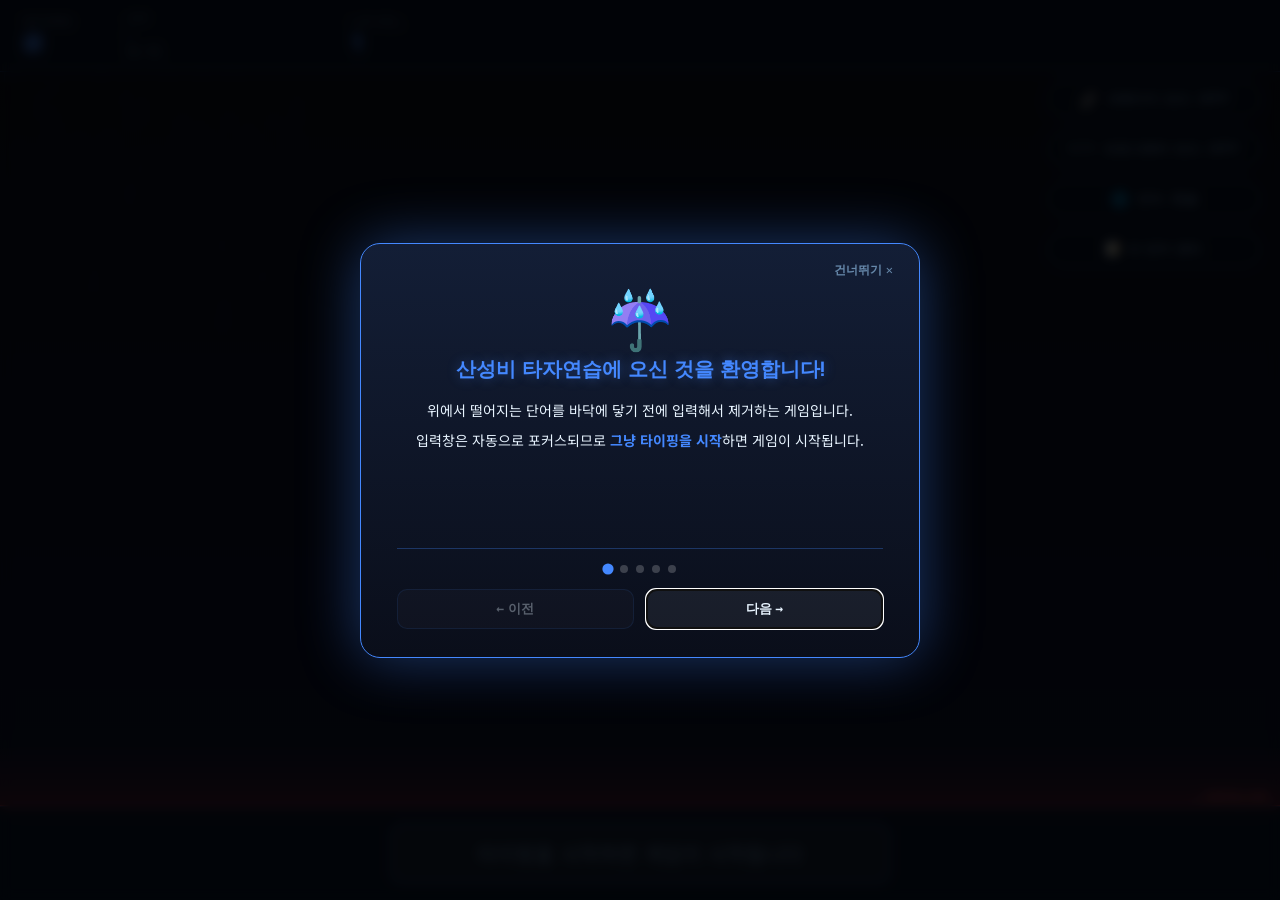
<file: acidrain/index.html>
<!DOCTYPE html>
<html lang="ko">
<head>
  <meta charset="UTF-8" />
  <meta name="viewport" content="width=device-width, initial-scale=1.0" />
  <title>☔ 산성비 타자연습</title>
  <link rel="stylesheet" href="style.css" />
</head>
<body>

  <!-- 게임 캔버스 -->
  <canvas id="game-canvas"></canvas>

  <!-- HUD: 점수 / HP / 레벨 -->
  <div id="hud">
    <div class="hud-item">
      <span class="hud-label">Score</span>
      <span class="hud-value" id="score-value">0</span>
    </div>

    <div class="hud-item hp-bar-container">
      <span class="hud-label">HP</span>
      <div id="hp-bar-wrap">
        <div id="hp-bar-inner"></div>
      </div>
      <span id="hp-text">5 / 5</span>
    </div>

    <div class="hud-item">
      <span class="hud-label">Level</span>
      <span class="hud-value" id="level-value">1</span>
    </div>
  </div>

  <!-- 크레이지 모드 토글 (우측 상단 고정) -->
  <button id="crazy-toggle" type="button" aria-pressed="false">
    <span class="crazy-icon">🌈</span>
    <span class="crazy-label">크레이지 모드: OFF</span>
  </button>

  <!-- 프로그래머 모드 토글 -->
  <button id="programmer-toggle" type="button" aria-pressed="false">
    <span class="programmer-icon">&lt;/&gt;</span>
    <span class="programmer-label">프로그래머 모드: OFF</span>
  </button>

  <!-- 언어 토글 (한글 ↔ 영문) -->
  <button id="language-toggle" type="button" aria-pressed="false">
    <span class="language-icon">🌐</span>
    <span class="language-label">언어: 한글</span>
  </button>

  <!-- 콤보 & 메시지 표시 (캔버스 위 DOM) -->
  <div id="combo-display"></div>
  <div id="message-display"></div>

  <!-- 하단 입력창 -->
  <div id="input-area">
    <input
      id="word-input"
      type="text"
      autocomplete="off"
      autocorrect="off"
      autocapitalize="off"
      spellcheck="false"
      placeholder="타이핑을 시작하면 게임이 시작됩니다"
    />
  </div>

  <!-- 게임오버 재시작 버튼 -->
  <button id="restart-btn">▶ 다시 시작</button>

  <!-- 단어 관리 열기 버튼 (시작 화면에서만 노출) -->
  <button id="open-word-editor" type="button">📝 내 단어 관리</button>

  <!-- 단어 관리 모달 -->
  <div id="word-editor-modal" class="hidden" role="dialog" aria-modal="true">
    <div class="modal-backdrop"></div>
    <div class="modal-panel">
      <div class="modal-header">
        <h2>📝 내 단어 관리</h2>
        <button id="close-word-editor" type="button" aria-label="닫기">✕</button>
      </div>

      <div class="modal-add-form">
        <input id="new-word-input" type="text" placeholder="추가할 단어 (공백 없이)" maxlength="20" />
        <select id="new-word-difficulty">
          <option value="easy">쉬움</option>
          <option value="medium" selected>보통</option>
          <option value="hard">어려움</option>
        </select>
        <button id="add-word-btn" type="button">+ 추가</button>
      </div>
      <div id="word-editor-feedback" class="modal-feedback"></div>

      <div class="modal-lists">
        <section class="word-section" data-diff="easy">
          <h3>🟢 쉬움 <span class="count">0</span></h3>
          <ul class="word-list" data-diff="easy"></ul>
        </section>
        <section class="word-section" data-diff="medium">
          <h3>🟡 보통 <span class="count">0</span></h3>
          <ul class="word-list" data-diff="medium"></ul>
        </section>
        <section class="word-section" data-diff="hard">
          <h3>🔴 어려움 <span class="count">0</span></h3>
          <ul class="word-list" data-diff="hard"></ul>
        </section>
      </div>

      <div class="modal-footer">
        <small>여기서 추가한 단어는 기본 단어와 함께 게임에 나옵니다.</small>
      </div>
    </div>
  </div>

  <!-- 첫 방문 튜토리얼 모달 (한 번만 표시) -->
  <div id="tutorial-modal" class="hidden" role="dialog" aria-modal="true">
    <div class="tutorial-backdrop"></div>
    <div class="tutorial-panel">
      <button id="tutorial-skip" type="button" aria-label="건너뛰기">건너뛰기 ✕</button>

      <div class="tutorial-slides">
        <!-- 1. 환영 -->
        <div class="tutorial-slide" data-step="1">
          <div class="tutorial-icon">☔</div>
          <h2>산성비 타자연습에 오신 것을 환영합니다!</h2>
          <p>위에서 떨어지는 단어를 바닥에 닿기 전에 입력해서 제거하는 게임입니다.</p>
          <p>입력창은 자동으로 포커스되므로 <strong>그냥 타이핑을 시작</strong>하면 게임이 시작됩니다.</p>
        </div>

        <!-- 2. 점수/콤보/HP -->
        <div class="tutorial-slide" data-step="2" hidden>
          <div class="tutorial-icon">💯</div>
          <h2>점수 · 콤보 · 체력</h2>
          <ul>
            <li><strong>점수</strong>: 글자 수 × 콤보 배수 × 10</li>
            <li><strong>콤보</strong>: 연속 정답 시 <strong>최대 5배</strong>까지 보너스</li>
            <li><strong>HP</strong>: 단어를 놓치면 -1, 0이 되면 게임오버 (최대 5)</li>
            <li>800점마다 레벨 업 → 난이도 상승</li>
          </ul>
        </div>

        <!-- 3. 크레이지 모드 -->
        <div class="tutorial-slide" data-step="3" hidden>
          <div class="tutorial-icon">🌈</div>
          <h2>크레이지 모드</h2>
          <ul>
            <li>우측 상단 버튼으로 ON/OFF</li>
            <li>4글자 이상 단어만 등장, 속도가 <strong>수시로 변동</strong></li>
            <li>게임 중 끄려 하면 <strong>속도 패널티</strong>가 누적됩니다 ⚡</li>
            <li>일반/크레이지 랭킹은 분리 저장됩니다</li>
          </ul>
        </div>

        <!-- 4. 파워업 단어 -->
        <div class="tutorial-slide" data-step="4" hidden>
          <div class="tutorial-icon">💎</div>
          <h2>파워업 단어 (5% 확률)</h2>
          <p>가끔 특수 효과를 가진 빛나는 단어가 등장합니다:</p>
          <ul>
            <li><strong>❄ 시간정지</strong> — 3초간 모든 단어가 멈춤</li>
            <li><strong>💣 폭탄제거</strong> — 화면의 모든 단어 제거 + 보너스</li>
            <li><strong>💖 체력회복</strong> — HP +1 (만땅이면 +200 점수)</li>
          </ul>
        </div>

        <!-- 5. 단어 관리 -->
        <div class="tutorial-slide" data-step="5" hidden>
          <div class="tutorial-icon">📝</div>
          <h2>내 단어 추가하기</h2>
          <p>우측 상단 <strong>📝 내 단어 관리</strong> 버튼으로 본인이 원하는 단어를 난이도별로 자유롭게 추가/삭제할 수 있습니다.</p>
          <p>친구 이름, 좋아하는 코딩 용어 등 무엇이든 OK! 추가한 단어는 기본 단어 풀에 즉시 합쳐져서 게임에 등장합니다.</p>
        </div>
      </div>

      <div class="tutorial-footer">
        <div class="tutorial-dots">
          <span class="dot active" data-step="1"></span>
          <span class="dot" data-step="2"></span>
          <span class="dot" data-step="3"></span>
          <span class="dot" data-step="4"></span>
          <span class="dot" data-step="5"></span>
        </div>
        <div class="tutorial-nav">
          <button id="tutorial-prev" type="button" disabled>← 이전</button>
          <button id="tutorial-next" type="button">다음 →</button>
          <button id="tutorial-start" type="button" hidden>🎮 시작하기!</button>
        </div>
      </div>
    </div>
  </div>

  <!-- ES 모듈로 main.js 로드 -->
  <script type="module" src="js/main.js"></script>

</body>
</html>
</file>
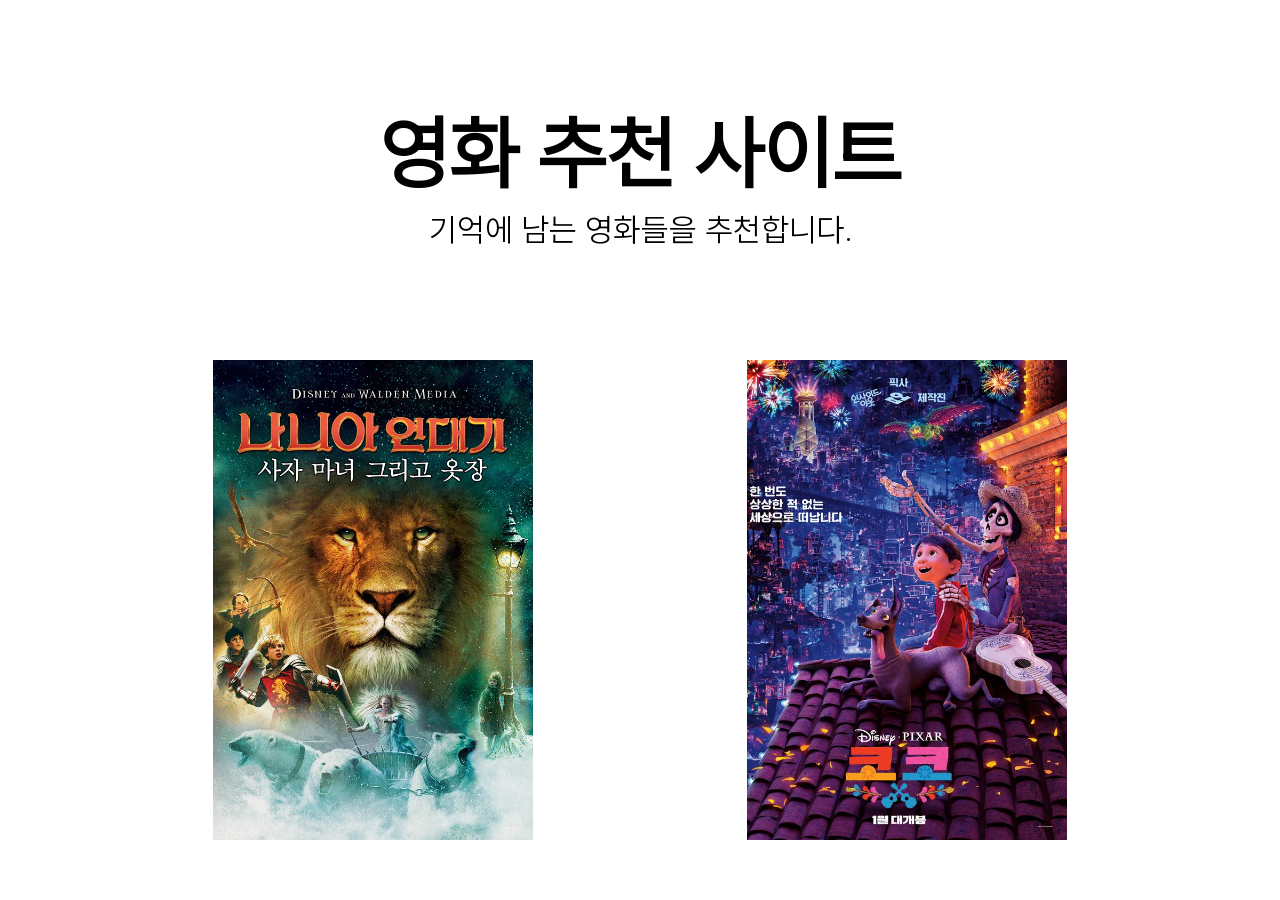
<file: movie-site/index.html>
<!DOCTYPE html>
<html lang="ko">
<head>
    <meta charset="UTF-8">
    <meta name="viewport" content="width=device-width, initial-scale=1.0">
    <link rel="stylesheet" href="./style/reset.css">
    <link rel="stylesheet" href="./style/main.css">
    <title>영화 추천 사이트 - 기억에 남는 영화들을 추천합니다.</title>
</head>
<body>
    <main>
        <section id="topSection">
            <h1>영화 추천 사이트</h1>
            <h2>기억에 남는 영화들을 추천합니다.</h2>
        </section>
        <section id="bottomSection">
            <a href="./movie/movie1.html">
                <div class="item item1">
                    <h3 class="movieTit">나니아 연대기 : 사자, 마녀 그리고 옷장</h3>
                    <p class="openDate">2005/12/29 개봉</p>
                </div>
            </a>

            <a href="./movie/movie2.html">
                <div class="item item2">
                    <h3 class="movieTit">코코</h3>
                    <p class="openDate">2018/01/11 개봉</p>
                </div>
            </a>
        </section>
    </main>

</body>
</html>
</file>
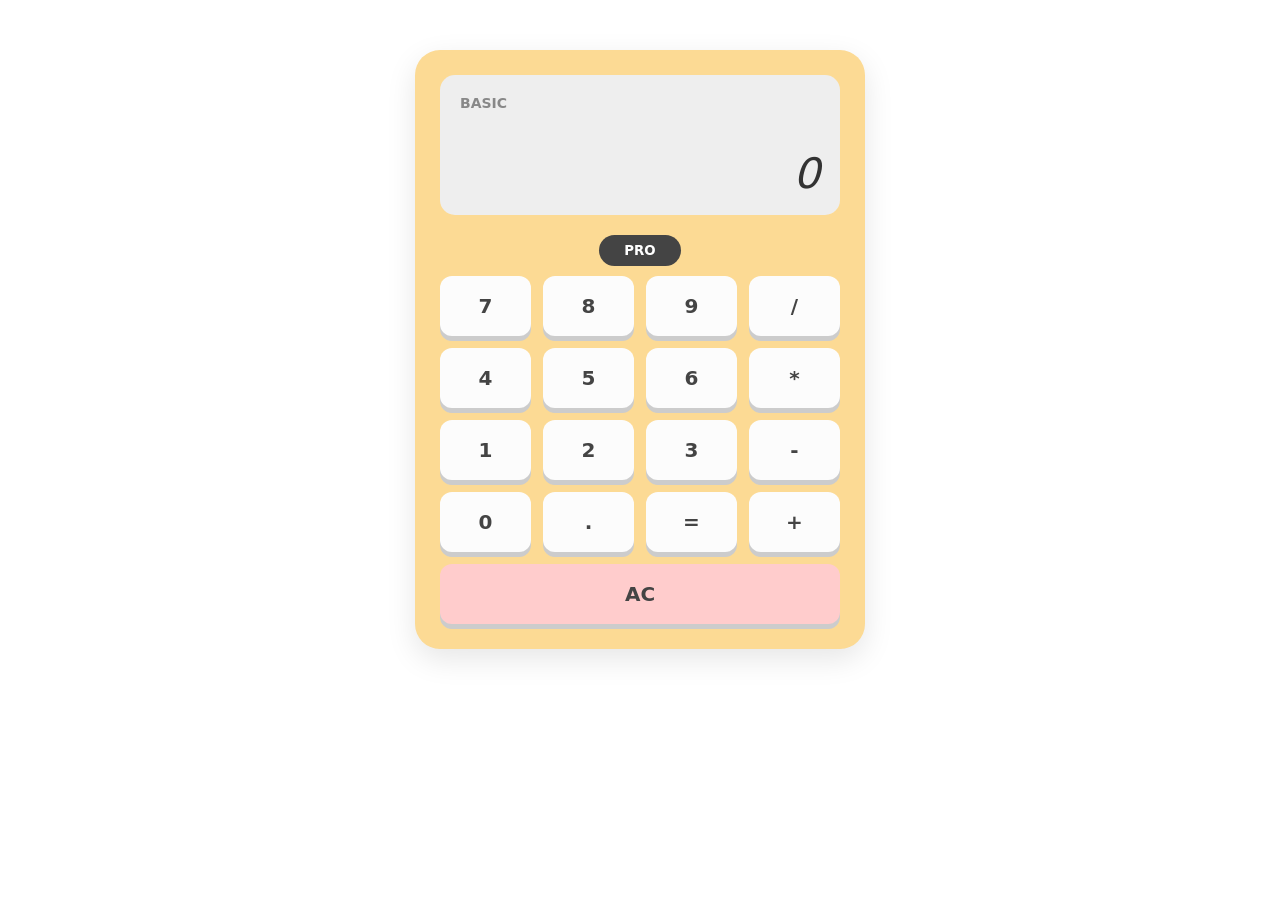
<file: calculator/cal.html>
<!DOCTYPE html>
<html lang="ko">
<head>
    <meta charset="UTF-8">
    <meta name="viewport" content="width=device-width, initial-scale=1.0">
    <link rel="stylesheet" href="./style/main.css">
    <script src="./script/main.js" defer></script>
    <title>🌈개쩌는계산기🌈</title>
</head>
<body>
    <div class="calcBody">
        <section class="displaySection">
            <div id="mode-status">BASIC</div>
            <p id="display">0</p>
        </section>

        <div class="mode-control" style="text-align: center; margin: 10px 0;">
            <button class="pro-btn">PRO</button>
        </div>

        <section class="prog-buttons" style="display: none;">
            <p class="buttons prog-opt">BIN</p>
            <p class="buttons prog-opt">OCT</p>
            <p class="buttons prog-opt">HEX</p>
        </section>

        <section class="buttonSection">
            <p class="buttons">7</p>
            <p class="buttons">8</p>
            <p class="buttons">9</p>
            <p class="buttons">/</p>

            <p class="buttons">4</p>
            <p class="buttons">5</p>
            <p class="buttons">6</p>
            <p class="buttons">*</p>

            <p class="buttons">1</p>
            <p class="buttons">2</p>
            <p class="buttons">3</p>
            <p class="buttons">-</p>

            <p class="buttons">0</p>
            <p class="buttons">.</p>
            <p class="buttons">=</p> 
            <p class="buttons">+</p>
            
            <p class="buttons" style="grid-column: span 4; background-color: #ffcccc;">AC</p>
        </section>
    </div>
</body>
</html>
</file>
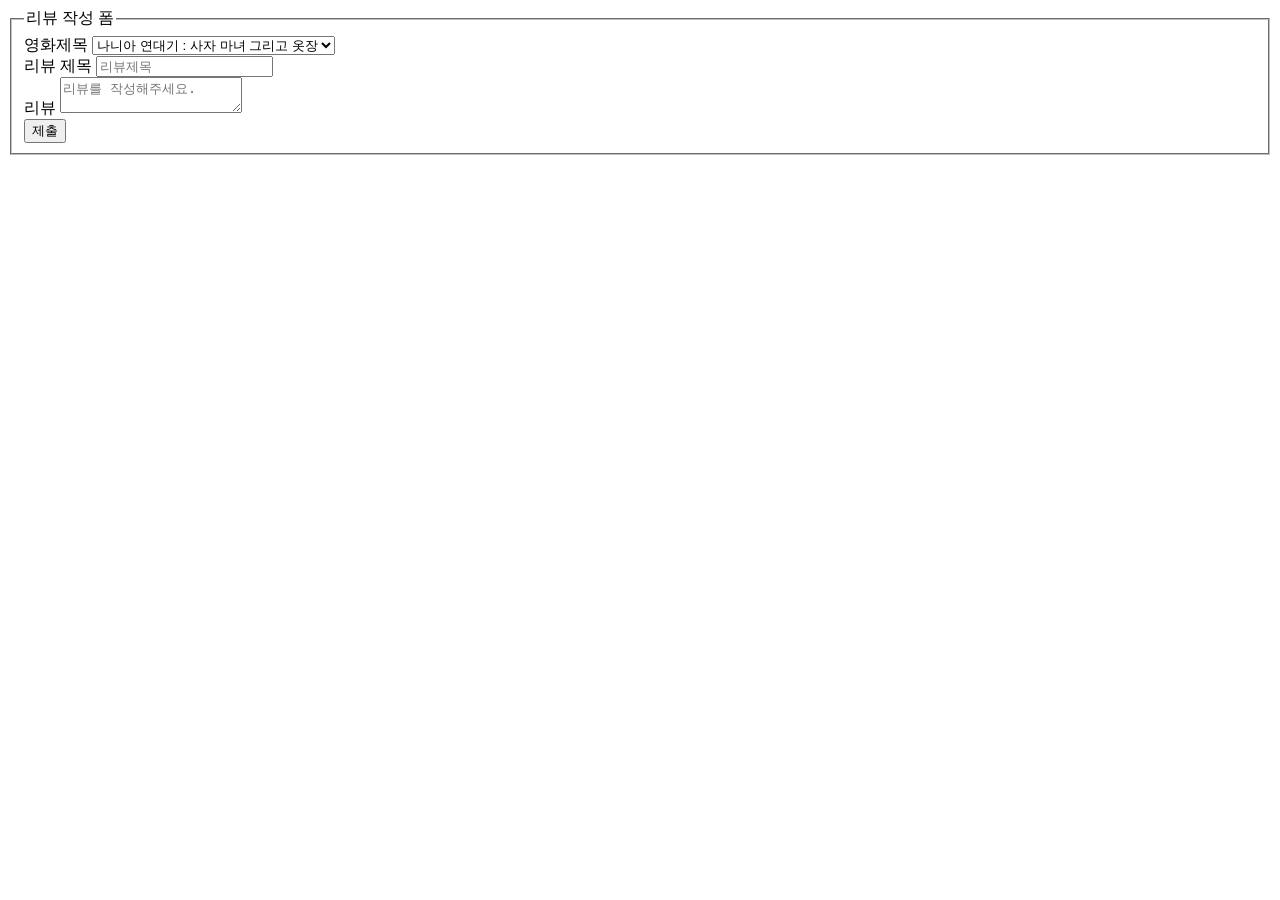
<file: movie-site/movie/form.html>
<!DOCTYPE html>
<html lang="ko">
<head>
    <meta charset="UTF-8">
    <meta name="viewport" content="width=device-width, initial-scale=1.0">
    <title>리뷰작성</title>
</head>
<body>
    <main>
        <form action="">
            <fieldset>
                <legend>리뷰 작성 폼</legend>
                <div>
                    <label for="movieName">영화제목</label>
                    <select name="movieName">
                        <option value="1">나니아 연대기 : 사자 마녀 그리고 옷장</option>
                        <option value="2">코코</option>
                    </select>
                </div>
                <div>
                    <label for="reviewName">리뷰 제목</label>
                    <input type="text" name="reviewName" placeholder="리뷰제목">
                </div>
                <div>
                    <label for="movieName">리뷰</label>
                    <textarea type="textarea" name="movieName" placeholder="리뷰를 작성해주세요."></textarea>
                </div>
                <button>제출</button>
            </fieldset>            
        </form>
    </main>
</body>
</html>
</file>
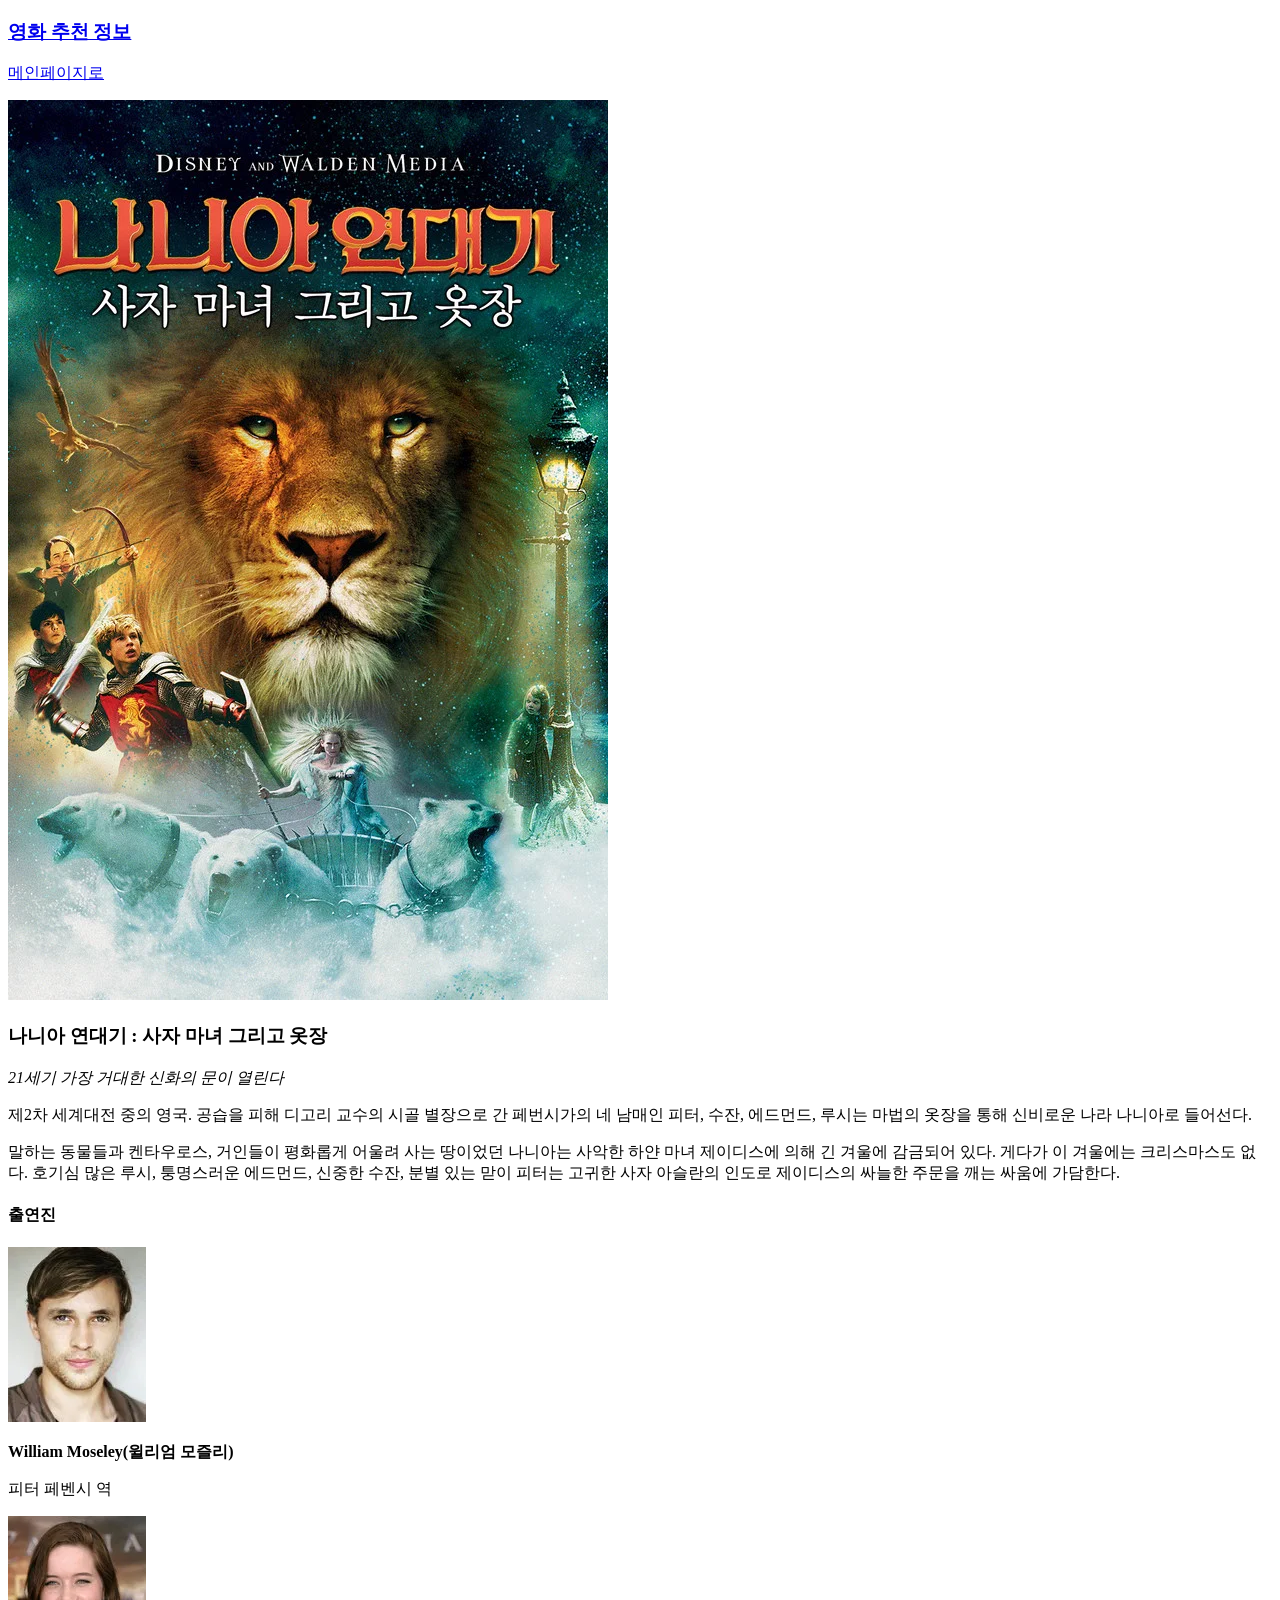
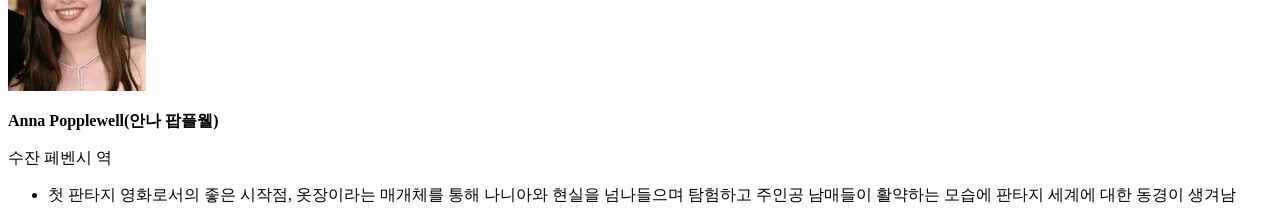
<file: movie-site/movie/movie1.html>
<!DOCTYPE html>
<html lang="ko">
<head>
    <meta charset="UTF-8">
    <meta name="viewport" content="width=device-width, initial-scale=1.0">
    <title>나니아 연대기 : 사자, 마녀 그리고 옷장....</title>
    <!-- <link rel="stylesheet" href="../style/reset.css"> -->
</head>
<body>
    <header>
        <nav>
            <h3><a href="../index.html">영화 추천 정보</a></h3>
        </nav>
    </header>
    <main>
        <a href="../index.html" class="mainTogo">메인페이지로</a>
        <section class="item poster">
            <p>
                <a href="https://youtu.be/usEkWtuNn-w?si=vBc_djPjP-_1sqWY">
                    <img src="../images/poster1.webp" alt="나니아연대기:사자,마녀 그리고 옷장">
                </a>
            </p>
        </section>
        <section class="item caption">
            <h3 class="moiveTit">나니아 연대기 : 사자 마녀 그리고 옷장</h3>
            <em class="catch">21세기 가장 거대한 신화의 문이 열린다</em>
            <p calss="movieCaption">
                제2차 세계대전 중의 영국. 공습을 피해 디고리 교수의 시골 별장으로 간 페번시가의 네 남매인 피터, 수잔, 에드먼드, 루시는 마법의 옷장을 통해 신비로운 나라 나니아로 들어선다. 
            </p>
            <p calss="movieCaption">
                말하는 동물들과 켄타우로스, 거인들이 평화롭게 어울려 사는 땅이었던 나니아는 사악한 하얀 마녀 제이디스에 의해 긴 겨울에 감금되어 있다. 게다가 이 겨울에는 크리스마스도 없다. 호기심 많은 루시, 퉁명스러운 에드먼드, 신중한 수잔, 분별 있는 맏이 피터는 고귀한 사자 아슬란의 인도로 제이디스의 싸늘한 주문을 깨는 싸움에 가담한다.
            </p>
            <div class="actor">
                <h4>출연진</h4>
                <div class="actor1">
                    <img src="../images/actor1-1.webp" alt="actor:William Moseley">
                    <p class="actorName"><strong>William Moseley(윌리엄 모즐리)</strong></p>
                    <p class="casting">피터 페벤시 역</p>
                </div>
                <div class="actor2">
                    <img src="../images/actor1-2.webp" alt="actor:Anna Popplewell">
                    <p class="actorName"><strong>Anna Popplewell(안나 팝플웰)</strong></p>
                    <p class="casting">수잔 페벤시 역</p>
                </div>
            </div>
            <div class="whyRecommand">
                <ul>
                    <li>첫 판타지 영화로서의 좋은 시작점, 옷장이라는 매개체를 통해 나니아와 현실을 넘나들으며 탐험하고 주인공 남매들이 활약하는 모습에 판타지 세계에 대한 동경이 생겨남</li>
                </ul>
            </div>
        </section>

    </main>
</body>
</html>
</file>
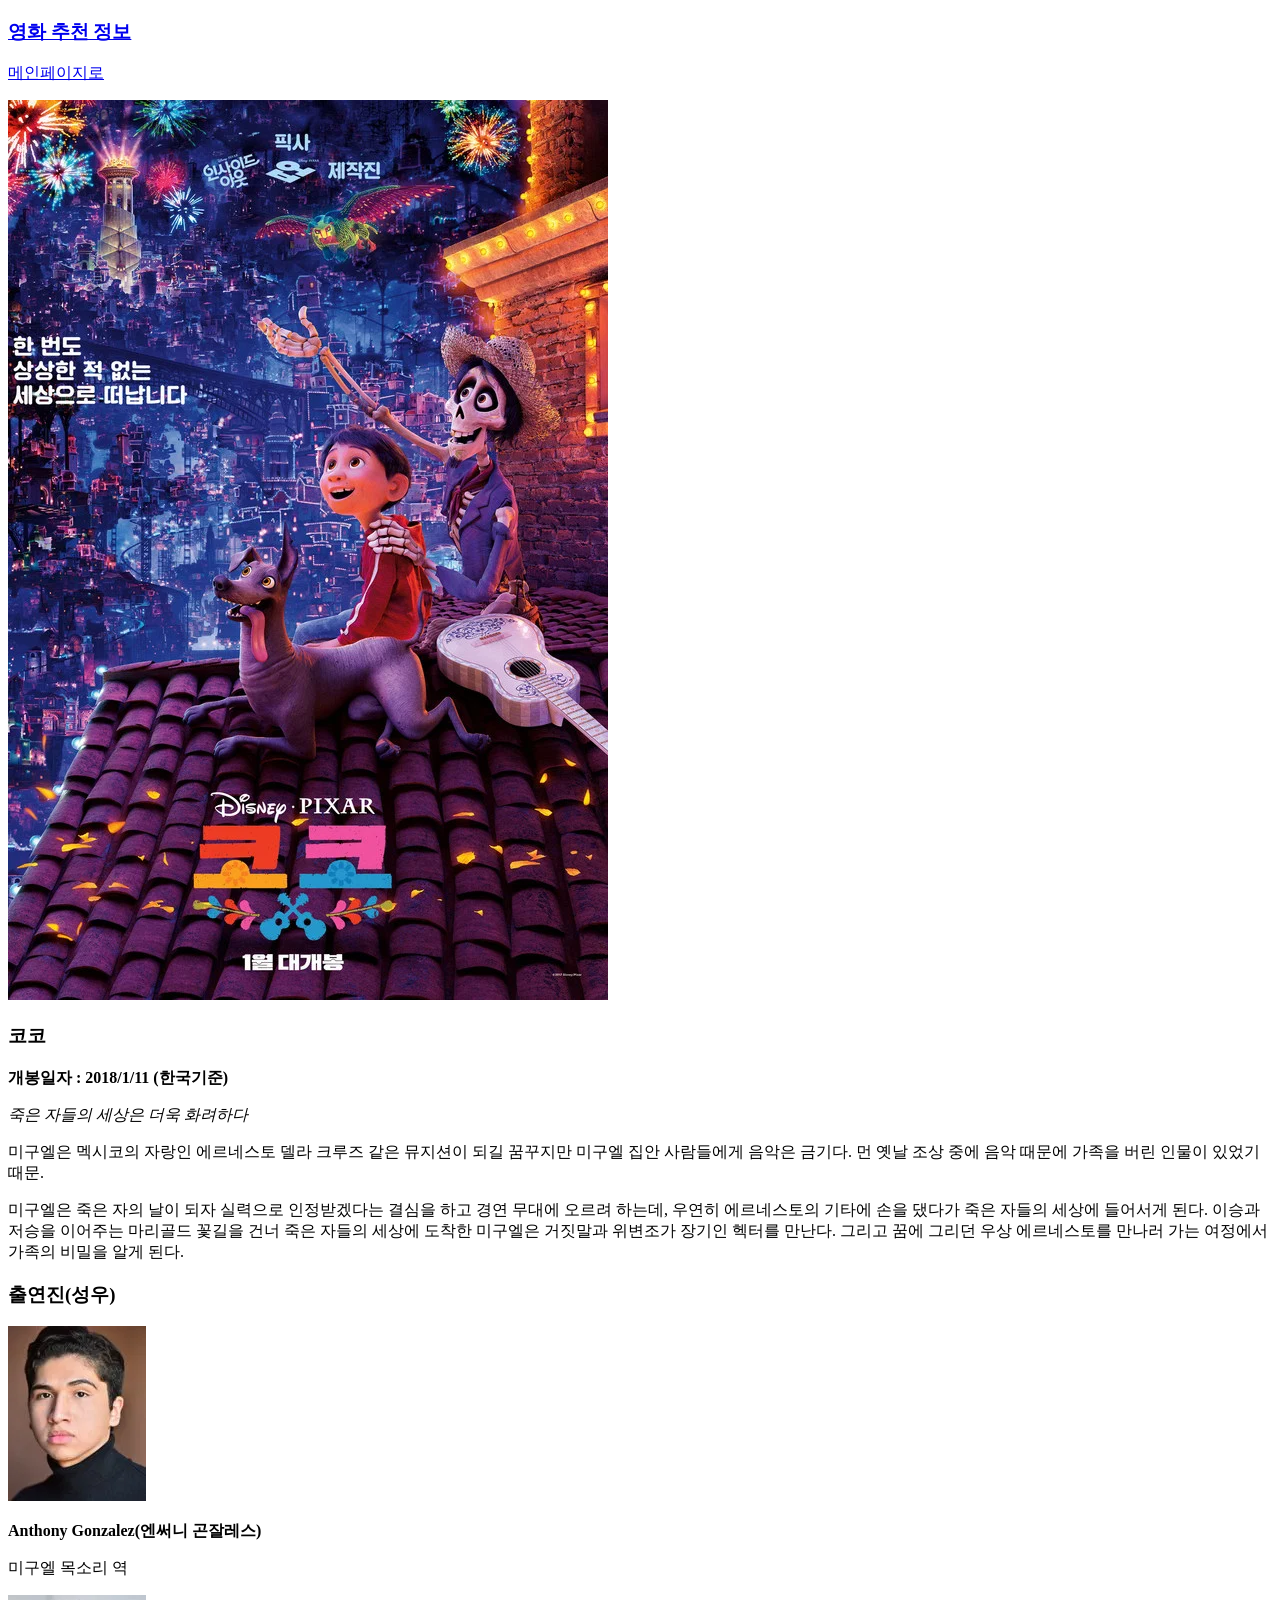
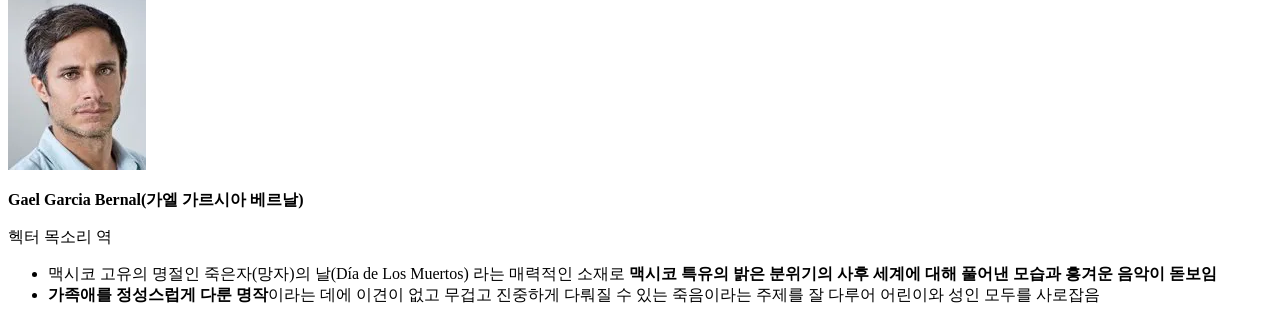
<file: movie-site/movie/movie2.html>
<!DOCTYPE html>
<html lang="ko">
<head>
    <meta charset="UTF-8">
    <meta name="viewport" content="width=device-width, initial-scale=1.0">
    <title>코코</title>
    <!-- <link rel="stylesheet" href="../style/reset.css"> -->
</head>
<body>
    <header>
        <nav>
            <h3><a href="../index.html">영화 추천 정보</a></h3>
        </nav>
    </header>
    <main>
        <a href="../index.html" class="mainTogo">메인페이지로</a>
        <section class="item poster">
            <p>
                <a href="https://youtu.be/LmS5KMJTWlA?si=e7UumetfQ6vgnMar">
                    <img src="../images/poster2.webp" alt="나니아연대기:사자,마녀 그리고 옷장">
                </a>
            </p>
        </section>
        <section class="item caption">
            <h3 class="moiveTit">코코</h3>
            <p class="openDate"><strong>개봉일자 : 2018/1/11 (한국기준)</strong></p>
            <em class="catch">죽은 자들의 세상은 더욱 화려하다</em>
            <p calss="movieCaption">
                미구엘은 멕시코의 자랑인 에르네스토 델라 크루즈 같은 뮤지션이 되길 꿈꾸지만 미구엘 집안 사람들에게 음악은 금기다. 먼 옛날 조상 중에 음악 때문에 가족을 버린 인물이 있었기 때문. 
            </p>
            <p calss="movieCaption">
                미구엘은 죽은 자의 날이 되자 실력으로 인정받겠다는 결심을 하고 경연 무대에 오르려 하는데, 우연히 에르네스토의 기타에 손을 댔다가 죽은 자들의 세상에 들어서게 된다. 이승과 저승을 이어주는 마리골드 꽃길을 건너 죽은 자들의 세상에 도착한 미구엘은 거짓말과 위변조가 장기인 헥터를 만난다. 그리고 꿈에 그리던 우상 에르네스토를 만나러 가는 여정에서 가족의 비밀을 알게 된다.
            </p>
            <div class="actor">
                <h3>출연진(성우)</h3>
                <div class="actor1">
                    <img src="../images/actor2-1.webp" alt="actor:William Moseley">
                    <p class="actorName"><strong>Anthony Gonzalez(엔써니 곤잘레스)</strong></p>
                    <p class="casting">미구엘 목소리 역</p>
                </div>
                <div class="actor2">
                    <img src="../images/actor2-2.webp" alt="actor:Anna Popplewell">
                    <p class="actorName"><strong>Gael Garcia Bernal(가엘 가르시아 베르날)</strong></p>
                    <p class="casting">헥터 목소리 역</p>
                </div>
            </div>
            <div class="whyRecommand">
                <ul>
                    <li>맥시코 고유의 명절인 죽은자(망자)의 날(Día de Los Muertos) 라는 매력적인 소재로 <strong>맥시코 특유의 밝은 분위기의 사후 세계에 대해 풀어낸 모습과 흥겨운 음악이 돋보임</strong></li>
                    <li><strong>가족애를 정성스럽게 다룬 명작</strong>이라는 데에 이견이 없고 무겁고 진중하게 다뤄질 수 있는 죽음이라는 주제를 잘 다루어 어린이와 성인 모두를 사로잡음</li>
                </ul>
            </div>
        </section>

    </main>
</body>
</html>
</file>
<file: acidrain/style.css>
/* style.css */
@import url('https://fonts.googleapis.com/css2?family=Noto+Sans+KR:wght@400;700;900&family=Orbitron:wght@700;900&display=swap');

*, *::before, *::after {
  box-sizing: border-box;
  margin: 0;
  padding: 0;
}

:root {
  --bg: #0a0e1a;
  --accent: #4488ff;
  --accent-glow: rgba(68, 136, 255, 0.4);
  --success: #00ff88;
  --danger: #ff3344;
  --warning: #ffaa00;
  --text: #e8f4ff;
  --text-dim: #6688aa;
  --hud-bg: rgba(10, 20, 40, 0.85);
  --hud-border: rgba(68, 136, 255, 0.3);
}

html, body {
  width: 100%;
  height: 100%;
  overflow: hidden;
  background: var(--bg);
  font-family: 'Noto Sans KR', sans-serif;
  color: var(--text);
  user-select: none;
}

/* ── 캔버스 ───────────────────────────── */
#game-canvas {
  position: fixed;
  inset: 0;
  display: block;
  width: 100%;
  height: 100%;
}

/* ── HUD 레이어 ───────────────────────── */
#hud {
  position: fixed;
  top: 0;
  left: 0;
  right: 0;
  z-index: 10;
  display: flex;
  align-items: center;
  gap: 24px;
  padding: 12px 24px;
  background: var(--hud-bg);
  border-bottom: 1px solid var(--hud-border);
  backdrop-filter: blur(8px);
}

.hud-item {
  display: flex;
  flex-direction: column;
  align-items: flex-start;
  gap: 2px;
}

.hud-label {
  font-size: 10px;
  letter-spacing: 2px;
  text-transform: uppercase;
  color: var(--text-dim);
  font-family: 'Orbitron', monospace;
}

.hud-value {
  font-family: 'Orbitron', monospace;
  font-size: 22px;
  font-weight: 700;
  color: var(--accent);
  text-shadow: 0 0 10px var(--accent-glow);
  min-width: 80px;
}

/* HP 바 */
.hp-bar-container {
  flex: 1;
  max-width: 200px;
}

#hp-bar-wrap {
  height: 10px;
  background: rgba(255,255,255,0.08);
  border-radius: 5px;
  border: 1px solid var(--hud-border);
  overflow: hidden;
  margin-top: 4px;
}

#hp-bar-inner {
  height: 100%;
  width: 100%;
  background: linear-gradient(90deg, #00cc66, #00ff88);
  border-radius: 5px;
  transition: width 0.3s ease, background 0.5s ease;
}

#hp-text {
  font-family: 'Orbitron', monospace;
  font-size: 12px;
  color: var(--text-dim);
  margin-top: 2px;
}

/* ── 입력창 레이어 ────────────────────── */
#input-area {
  position: fixed;
  bottom: 0;
  left: 0;
  right: 0;
  z-index: 10;
  display: flex;
  justify-content: center;
  padding: 16px 24px;
  background: var(--hud-bg);
  border-top: 1px solid var(--hud-border);
  backdrop-filter: blur(8px);
}

#word-input {
  width: 100%;
  max-width: 500px;
  padding: 14px 24px;
  font-size: 20px;
  font-family: 'Noto Sans KR', sans-serif;
  font-weight: 700;
  color: var(--text);
  background: rgba(255,255,255,0.05);
  border: 2px solid var(--hud-border);
  border-radius: 12px;
  outline: none;
  text-align: center;
  letter-spacing: 3px;
  transition: border-color 0.2s, box-shadow 0.2s;
}

#word-input:focus {
  border-color: var(--accent);
  box-shadow: 0 0 20px var(--accent-glow), inset 0 0 10px rgba(68,136,255,0.05);
}

#word-input::placeholder {
  color: var(--text-dim);
  font-weight: 400;
  letter-spacing: 1px;
}

/* ── 콤보 표시 ────────────────────────── */
#combo-display {
  position: fixed;
  top: 50%;
  left: 50%;
  transform: translate(-50%, -50%);
  z-index: 20;
  font-family: 'Orbitron', monospace;
  font-size: 36px;
  font-weight: 900;
  color: var(--success);
  text-shadow: 0 0 30px var(--success);
  opacity: 0;
  pointer-events: none;
  transition: opacity 0.3s ease;
  white-space: nowrap;
}

#combo-display.visible {
  opacity: 1;
  animation: comboPop 0.3s cubic-bezier(0.34, 1.56, 0.64, 1);
}

/* ── 메시지 표시 (상단 중앙) ── */
#message-display {
  position: fixed;
  top: 80px;
  left: 50%;
  transform: translateX(-50%);
  z-index: 20;
  padding: 8px 20px;
  border-radius: 20px;
  font-size: 14px;
  font-weight: 700;
  opacity: 0;
  pointer-events: none;
  transition: opacity 0.3s ease;
  white-space: nowrap;
  max-width: calc(100vw - 280px);   /* 우측 버튼 컬럼(약 236px)과 겹치지 않도록 */
}

#message-display.visible {
  opacity: 1;
}

#message-display.danger {
  background: rgba(255, 51, 68, 0.2);
  border: 1px solid rgba(255, 51, 68, 0.5);
  color: #ff6677;
}

#message-display.levelup {
  background: rgba(0, 255, 136, 0.15);
  border: 1px solid rgba(0, 255, 136, 0.4);
  color: var(--success);
}

#message-display.info {
  background: rgba(68, 136, 255, 0.15);
  border: 1px solid var(--hud-border);
  color: var(--accent);
}

/* ── 재시작 버튼 ──────────────────────── */
#restart-btn {
  display: none;
  position: fixed;
  bottom: 110px;
  left: 50%;
  transform: translateX(-50%);
  z-index: 30;
  padding: 14px 40px;
  font-size: 18px;
  font-family: 'Orbitron', monospace;
  font-weight: 700;
  color: var(--bg);
  background: linear-gradient(135deg, var(--accent), #66aaff);
  border: none;
  border-radius: 12px;
  cursor: pointer;
  letter-spacing: 2px;
  box-shadow: 0 0 30px var(--accent-glow);
  transition: transform 0.2s, box-shadow 0.2s;
}

#restart-btn:hover {
  transform: translateX(-50%) scale(1.05);
  box-shadow: 0 0 50px var(--accent-glow);
}

/* ── 상단 우측 액션 버튼 공통 (세로 스택 정렬) ── */
#crazy-toggle,
#programmer-toggle,
#language-toggle,
#open-word-editor {
  position: fixed;
  right: 16px;                 /* 모두 우측 끝에 정렬 */
  z-index: 25;
  display: inline-flex;
  align-items: center;
  justify-content: center;
  gap: 8px;
  width: 220px;
  height: 42px;
  padding: 0 18px;
  line-height: 1;
  font-family: 'Orbitron', monospace;
  font-size: 12px;
  font-weight: 700;
  letter-spacing: 1px;
  color: var(--text-dim);
  background: var(--hud-bg);
  border: 1px solid var(--hud-border);
  border-radius: 21px;
  cursor: pointer;
  backdrop-filter: blur(8px);
  transition: color 0.2s, border-color 0.2s, transform 0.15s;
  box-sizing: border-box;
}

#crazy-toggle:hover,
#programmer-toggle:hover,
#language-toggle:hover,
#open-word-editor:hover {
  transform: scale(1.05);
  color: var(--text);
  border-color: var(--accent);
}

/* 세로 스택: HUD(~70px) 아래부터 차곡차곡 (42px 버튼 + 8px 간격) */
#crazy-toggle      { top: 78px; }   /* 1번 */
#programmer-toggle { top: 128px; }  /* 2번 (78 + 42 + 8) */
#language-toggle   { top: 178px; }  /* 3번 (128 + 42 + 8) */
#open-word-editor  {
  top: 228px;                       /* 4번 (178 + 42 + 8) */
  display: none;                    /* JS가 idle/gameover에서만 보이게 함 */
}

/* 프로그래머 모드 토글: 항상 보임, 모노스페이스 폰트로 아이콘 표현 */
#programmer-toggle .programmer-icon {
  font-family: 'Courier New', monospace;
  font-size: 14px;
  font-weight: 900;
  color: var(--text-dim);
  transition: color 0.3s;
}

/* 언어 토글: 영문 ON 시 파란 강조 */
#language-toggle .language-icon {
  font-size: 14px;
  transition: filter 0.3s;
}

body.lang-en #language-toggle {
  color: #88ddff;
  border-color: rgba(100, 200, 255, 0.6);
  box-shadow: 0 0 14px rgba(100, 200, 255, 0.25);
}

/* ── 모드 호환성: 충돌 버튼 시각적 비활성화 ── */
/* 프로그래머 ON → 크레이지 버튼 비활성 */
body.programmer-mode #crazy-toggle {
  opacity: 0.35;
  cursor: not-allowed;
  filter: grayscale(0.6);
}

body.programmer-mode #crazy-toggle:hover {
  transform: none;                /* 호버 확대 효과 제거 */
  border-color: var(--hud-border); /* 호버 색 변경 효과 제거 */
}

/* 크레이지 ON → 프로그래머 버튼 비활성 */
body.crazy-mode #programmer-toggle {
  opacity: 0.35;
  cursor: not-allowed;
  filter: grayscale(0.6);
}

body.crazy-mode #programmer-toggle:hover {
  transform: none;
  border-color: var(--hud-border);
}

/* 프로그래머 모드 토글: 항상 보임, 모노스페이스 폰트로 아이콘 표현 */
#programmer-toggle .programmer-icon {
  font-family: 'Courier New', monospace;
  font-size: 14px;
  font-weight: 900;
  color: var(--text-dim);
  transition: color 0.3s;
}

/* ── 첫 방문 튜토리얼 모달 ────────────── */
#tutorial-modal {
  position: fixed;
  inset: 0;
  z-index: 200;
  display: flex;
  align-items: center;
  justify-content: center;
}

#tutorial-modal.hidden { display: none; }

#tutorial-modal .tutorial-backdrop {
  position: absolute;
  inset: 0;
  background: rgba(0, 0, 0, 0.8);
  backdrop-filter: blur(6px);
}

#tutorial-modal .tutorial-panel {
  position: relative;
  background: linear-gradient(180deg, #131e36, #0a0e1a);
  border: 1px solid var(--accent);
  border-radius: 20px;
  box-shadow: 0 0 60px var(--accent-glow);
  width: min(560px, 92vw);
  padding: 44px 36px 28px;
  text-align: center;
  color: var(--text);
}

#tutorial-skip {
  position: absolute;
  top: 12px;
  right: 16px;
  background: transparent;
  border: none;
  color: var(--text-dim);
  font-size: 12px;
  font-family: 'Orbitron', monospace;
  font-weight: 700;
  cursor: pointer;
  padding: 6px 10px;
  border-radius: 8px;
  transition: color 0.2s, background 0.2s;
}

#tutorial-skip:hover {
  color: var(--text);
  background: rgba(255, 255, 255, 0.06);
}

.tutorial-slide {
  min-height: 240px;
}

.tutorial-icon {
  font-size: 56px;
  margin-bottom: 12px;
  line-height: 1;
}

.tutorial-slide h2 {
  font-family: 'Orbitron', monospace;
  font-size: 20px;
  color: var(--accent);
  margin-bottom: 16px;
  text-shadow: 0 0 12px var(--accent-glow);
}

.tutorial-slide p {
  font-size: 14px;
  line-height: 1.6;
  margin: 8px 0;
  color: var(--text);
}

.tutorial-slide ul {
  list-style: none;
  padding: 0;
  text-align: left;
  display: inline-block;
  margin: 8px auto;
}

.tutorial-slide ul li {
  padding: 4px 0;
  font-size: 14px;
  line-height: 1.5;
  color: var(--text);
}

.tutorial-slide strong {
  color: var(--accent);
  font-weight: 700;
}

/* Footer: 도트 + 네비 버튼 */
.tutorial-footer {
  margin-top: 20px;
  padding-top: 16px;
  border-top: 1px solid var(--hud-border);
}

.tutorial-dots {
  display: flex;
  justify-content: center;
  gap: 8px;
  margin-bottom: 16px;
}

.tutorial-dots .dot {
  width: 8px;
  height: 8px;
  border-radius: 50%;
  background: rgba(255, 255, 255, 0.2);
  cursor: pointer;
  transition: background 0.2s, transform 0.2s;
}

.tutorial-dots .dot:hover {
  background: rgba(255, 255, 255, 0.4);
}

.tutorial-dots .dot.active {
  background: var(--accent);
  transform: scale(1.4);
}

.tutorial-nav {
  display: flex;
  justify-content: space-between;
  gap: 12px;
}

.tutorial-nav button {
  flex: 1;
  padding: 10px 18px;
  font-family: 'Orbitron', monospace;
  font-size: 13px;
  font-weight: 700;
  color: var(--text);
  background: rgba(255, 255, 255, 0.06);
  border: 1px solid var(--hud-border);
  border-radius: 10px;
  cursor: pointer;
  transition: transform 0.15s, background 0.2s, border-color 0.2s, box-shadow 0.2s;
}

.tutorial-nav button:not(:disabled):hover {
  background: rgba(255, 255, 255, 0.12);
  border-color: var(--accent);
  transform: scale(1.03);
}

.tutorial-nav button:disabled {
  opacity: 0.35;
  cursor: not-allowed;
}

#tutorial-start {
  background: linear-gradient(135deg, var(--accent), #66aaff);
  color: var(--bg);
  border: none;
  box-shadow: 0 0 20px var(--accent-glow);
}

#tutorial-start:hover {
  box-shadow: 0 0 40px var(--accent-glow);
}

/* ── 단어 관리 모달 ──────────────────── */
#word-editor-modal {
  position: fixed;
  inset: 0;
  z-index: 100;
  display: flex;
  align-items: center;
  justify-content: center;
}

#word-editor-modal.hidden { display: none; }

#word-editor-modal .modal-backdrop {
  position: absolute;
  inset: 0;
  background: rgba(0, 0, 0, 0.7);
  backdrop-filter: blur(4px);
}

#word-editor-modal .modal-panel {
  position: relative;
  background: linear-gradient(180deg, #0e1830, #0a0e1a);
  border: 1px solid var(--accent);
  border-radius: 16px;
  box-shadow: 0 0 40px var(--accent-glow);
  width: min(720px, 92vw);
  max-height: 86vh;
  display: flex;
  flex-direction: column;
  padding: 20px 24px;
  color: var(--text);
}

#word-editor-modal .modal-header {
  display: flex;
  justify-content: space-between;
  align-items: center;
  padding-bottom: 12px;
  border-bottom: 1px solid var(--hud-border);
}

#word-editor-modal .modal-header h2 {
  font-family: 'Orbitron', monospace;
  font-size: 20px;
  color: var(--accent);
}

#close-word-editor {
  background: transparent;
  color: var(--text-dim);
  border: none;
  font-size: 20px;
  cursor: pointer;
  padding: 4px 8px;
  border-radius: 8px;
  transition: color 0.2s, background 0.2s;
}

#close-word-editor:hover {
  color: var(--text);
  background: rgba(255, 255, 255, 0.08);
}

.modal-add-form {
  display: flex;
  gap: 8px;
  margin-top: 16px;
}

.modal-add-form input,
.modal-add-form select {
  padding: 10px 14px;
  font-family: 'Noto Sans KR', sans-serif;
  font-size: 15px;
  font-weight: 700;
  color: var(--text);
  background: rgba(255, 255, 255, 0.05);
  border: 1px solid var(--hud-border);
  border-radius: 8px;
  outline: none;
}

.modal-add-form input {
  flex: 1;
}

.modal-add-form input:focus,
.modal-add-form select:focus {
  border-color: var(--accent);
}

/* 난이도 드롭다운: 옵션이 시스템 기본 색상으로 잘 안 보이는 문제 해결 */
.modal-add-form select {
  min-width: 100px;
  cursor: pointer;
  /* 우측 화살표 자리 확보 */
  appearance: none;
  -webkit-appearance: none;
  background-image: url("data:image/svg+xml;utf8,<svg xmlns='http://www.w3.org/2000/svg' width='12' height='8' viewBox='0 0 12 8'><path fill='%2388bbff' d='M6 8L0 0h12z'/></svg>");
  background-repeat: no-repeat;
  background-position: right 12px center;
  padding-right: 32px;
}

.modal-add-form select option {
  background-color: #0e1830;     /* 다크 패널 컬러로 통일 */
  color: var(--text);
  font-weight: 700;
  padding: 8px;
}

.modal-add-form select option:checked {
  background-color: var(--accent);
  color: #ffffff;
}

#add-word-btn {
  padding: 10px 20px;
  font-family: 'Orbitron', monospace;
  font-weight: 700;
  color: var(--bg);
  background: linear-gradient(135deg, var(--accent), #66aaff);
  border: none;
  border-radius: 8px;
  cursor: pointer;
  font-size: 14px;
  transition: transform 0.15s;
}

#add-word-btn:hover { transform: scale(1.05); }

.modal-feedback {
  min-height: 20px;
  margin: 8px 4px;
  font-size: 13px;
  color: var(--danger);
}

.modal-feedback.success { color: var(--success); }

.modal-lists {
  flex: 1;
  overflow-y: auto;
  display: grid;
  grid-template-columns: repeat(3, 1fr);
  gap: 16px;
  margin-top: 8px;
}

@media (max-width: 600px) {
  .modal-lists { grid-template-columns: 1fr; }
}

.word-section {
  background: rgba(255, 255, 255, 0.03);
  border: 1px solid var(--hud-border);
  border-radius: 10px;
  padding: 12px;
}

.word-section h3 {
  font-size: 13px;
  font-family: 'Orbitron', monospace;
  font-weight: 700;
  margin-bottom: 8px;
  color: var(--text-dim);
}

.word-section h3 .count {
  color: var(--accent);
  margin-left: 6px;
}

.word-list {
  list-style: none;
  max-height: 280px;
  overflow-y: auto;
}

.word-list li {
  display: flex;
  justify-content: space-between;
  align-items: center;
  padding: 6px 10px;
  margin-bottom: 4px;
  background: rgba(255, 255, 255, 0.04);
  border-radius: 6px;
  font-size: 14px;
}

.word-list li .word-text {
  font-weight: 700;
}

.word-list li button {
  background: transparent;
  border: none;
  color: var(--danger);
  cursor: pointer;
  font-size: 16px;
  padding: 2px 6px;
  border-radius: 4px;
  transition: background 0.15s;
}

.word-list li button:hover {
  background: rgba(255, 51, 68, 0.15);
}

.modal-footer {
  margin-top: 12px;
  padding-top: 12px;
  border-top: 1px solid var(--hud-border);
  color: var(--text-dim);
  font-size: 12px;
  text-align: center;
}

/* ── 크레이지 모드 토글 버튼 (공통 규칙 + 위치 지정) ── */
#crazy-toggle {
  right: 16px;
}

#crazy-toggle .crazy-icon {
  font-size: 16px;
  filter: grayscale(1) opacity(0.5);
  transition: filter 0.3s;
}

body.crazy-mode #crazy-toggle {
  color: #fff;
  animation: rainbowBorder 2.5s linear infinite;
}

body.crazy-mode #crazy-toggle .crazy-icon {
  filter: none;
  animation: rainbowHue 2.5s linear infinite;
}

/* ── 크레이지 모드: HUD/입력바 전체 무지개 채우기 ── */
@keyframes rainbowBorder {
  0%   { border-color: #ff3366; box-shadow: 0 0 22px rgba(255, 51, 102, 0.7); }
  16%  { border-color: #ffaa33; box-shadow: 0 0 22px rgba(255, 170, 51, 0.7); }
  33%  { border-color: #ffee44; box-shadow: 0 0 22px rgba(255, 238, 68, 0.7); }
  50%  { border-color: #66ff88; box-shadow: 0 0 22px rgba(102, 255, 136, 0.7); }
  66%  { border-color: #44ddff; box-shadow: 0 0 22px rgba(68, 221, 255, 0.7); }
  83%  { border-color: #aa66ff; box-shadow: 0 0 22px rgba(170, 102, 255, 0.7); }
  100% { border-color: #ff3366; box-shadow: 0 0 22px rgba(255, 51, 102, 0.7); }
}

@keyframes rainbowHue {
  0%   { filter: hue-rotate(0deg); }
  100% { filter: hue-rotate(360deg); }
}

/* HUD와 입력바 전체 영역을 무지개 그라디언트로 채우고 좌우로 부드럽게 일렁임 */
@keyframes rainbowShimmer {
  0%   { background-position:   0% 50%; }
  100% { background-position: 100% 50%; }
}

body.crazy-mode #hud,
body.crazy-mode #input-area {
  background: linear-gradient(90deg,
    rgba(255,  51, 102, 0.85),
    rgba(255, 170,  51, 0.85),
    rgba(255, 238,  68, 0.85),
    rgba(102, 255, 136, 0.85),
    rgba( 68, 221, 255, 0.85),
    rgba(170, 102, 255, 0.85),
    rgba(255,  51, 102, 0.85)
  );
  background-size: 120% 100%;
  background-repeat: no-repeat;
  animation: rainbowShimmer 1.2s ease-in-out infinite alternate;
  border-color: rgba(255, 255, 255, 0.35);
}

/* 무지개 배경 위에서 가독성을 위해 HUD 라벨/값을 흰색 + 검은 외곽선 */
body.crazy-mode .hud-label,
body.crazy-mode #hp-text {
  color: #ffffff;
  text-shadow: 0 0 4px rgba(0, 0, 0, 0.7);
}

body.crazy-mode .hud-value {
  color: #ffffff;
  text-shadow:
    0 0 4px rgba(0, 0, 0, 0.8),
    0 0 12px rgba(255, 255, 255, 0.6);
}

/* 입력창은 그대로 어두운 배경 유지 → 무지개 위에서도 글자 읽힘 */
body.crazy-mode #word-input {
  background: rgba(10, 20, 40, 0.65);
  border-color: rgba(255, 255, 255, 0.5);
  color: #ffffff;
}

body.crazy-mode #word-input::placeholder {
  color: rgba(255, 255, 255, 0.7);
}

/* ── 프로그래머 모드: 터미널/IDE 녹색 테마 ── */
body.programmer-mode #hud,
body.programmer-mode #input-area {
  background: linear-gradient(180deg, rgba(0, 25, 8, 0.92), rgba(0, 10, 5, 0.92));
  border-color: rgba(0, 255, 100, 0.45);
  box-shadow: 0 0 18px rgba(0, 255, 100, 0.18);
}

body.programmer-mode .hud-label,
body.programmer-mode #hp-text {
  color: rgba(170, 255, 200, 0.7);
}

body.programmer-mode .hud-value {
  color: #66ff88;
  text-shadow: 0 0 12px rgba(102, 255, 136, 0.7);
}

body.programmer-mode #word-input {
  background: rgba(0, 18, 6, 0.7);
  border-color: rgba(0, 255, 100, 0.5);
  color: #aaffbb;
  font-family: 'Courier New', monospace;  /* 모노스페이스로 코드 느낌 */
  letter-spacing: 2px;
}

body.programmer-mode #word-input::placeholder {
  color: rgba(170, 255, 200, 0.4);
}

body.programmer-mode #programmer-toggle {
  color: #aaffbb;
  border-color: rgba(0, 255, 100, 0.7);
  box-shadow: 0 0 18px rgba(0, 255, 100, 0.4);
}

body.programmer-mode #programmer-toggle .programmer-icon {
  color: #66ff88;
  text-shadow: 0 0 8px rgba(102, 255, 136, 0.8);
}

/* ── 애니메이션 ───────────────────────── */
@keyframes comboPop {
  from { transform: translate(-50%, -50%) scale(0.6); }
  to   { transform: translate(-50%, -50%) scale(1); }
}

@keyframes hpPulse {
  0%, 100% { opacity: 1; }
  50% { opacity: 0.5; }
}

@keyframes screenShake {
  0%   { transform: translate(0, 0); }
  20%  { transform: translate(-6px, 3px); }
  40%  { transform: translate(6px, -3px); }
  60%  { transform: translate(-4px, 2px); }
  80%  { transform: translate(4px, -2px); }
  100% { transform: translate(0, 0); }
}

body.screen-shake {
  animation: screenShake 0.4s ease;
}
</file>
<file: movie-site/style/main.css>
@font-face {
    font-family: 'Pretendard';
    src: url('../woff2/PretendardVariable.woff2') format('woff2');
    font-weight: 300;
    font-display: swap;
}
*{
    font-family: Pretendard;
}
main{
    width: 100vw;
    height: 100vh;
    overflow:hidden;
}
main #topSection{
    display: flex;
    flex-direction: column;
    justify-content: center;
    align-items: center;
    gap: 1.25em;
    width: 80%;
    height: 40%;
    margin: 0 auto;
    h1{
        font-size: 5em; 
        font-weight: 800;
    }
    h2{
        font-size:2em;
    }
    text-align:center;
    
}
main #bottomSection {
    display: flex;
    justify-content: space-evenly;
    height: 60%; 

    .item {
        display: flex;
        flex-direction: column;
        justify-content: center;
        align-items: center;
        width: 20em;
        height: 30em;
        overflow: hidden;
        position: relative; 
        cursor: pointer;

        
        &::before {
            content: "";
            position: absolute;
            top: 0; left: 0;
            width: 100%; height: 100%;
            background-color: rgba(0, 0, 0, 0.7);
            opacity: 0;
            transition: opacity 0.3s;
            z-index: 2; 
        }

        
        h3, p {
            color: #fff;
            font-size: 1.5625em;
            opacity: 0;
            transition: opacity 0.3s;
            position: relative;
            z-index: 3;        
            text-align: center;
        }

        
        &:hover {
            &::before { opacity: 1; }
            h3, p { opacity: 1; }
        }
    }

    
    .item.item1 {
        background: url("../images/poster1.webp") no-repeat center / contain;
    }

    .item.item2 {
        background: url("../images/poster2.webp") no-repeat center / contain;
    }
}
</file>
<file: calculator/style/main.css>
/* 1. 기본 초기화 및 폰트 설정 */
* {
    box-sizing: border-box;
    margin: 0;
    padding: 0;
    font-family: 'Pretendard', -apple-system, BlinkMacSystemFont, system-ui, Roboto, sans-serif;
}

/* 2. 애니메이션 정의 */
/* 배경용 은은한 무지개 */
@keyframes rainbow-flow {
    0% { background-position: 0% 50%; }
    50% { background-position: 100% 50%; }
    100% { background-position: 0% 50%; }
}

/* 텍스트용 쨍한 무지개 */
@keyframes text-rainbow {
    0% { background-position: 0% center; }
    100% { background-position: 200% center; }
}

/* 3. 계산기 메인 바디 */
.calcBody {
    width: 450px;
    background-color: #FCDA94;
    padding: 25px;
    border-radius: 25px;
    margin: 50px auto;
    box-shadow: 0 10px 30px rgba(0,0,0,0.1);
    transition: all 0.5s ease;
    position: relative;

    /* [PRO 모드 활성화 상태] */
    &.pro-mode {
        background: linear-gradient(120deg, #ff9a9e, #fad0c4, #fbc2eb, #a1c4fd, #c2e9fb);
        background-size: 400% 400%;
        animation: rainbow-flow 5s ease infinite;

        /* 텍스트 쨍한 무지개 이펙트 */
        & #mode-status {
            background: linear-gradient(to right, #ff0000, #ff7f00, #ffff00, #00ff00, #0000ff, #4b0082, #8b00ff);
            background-size: 200% auto;
            -webkit-background-clip: text;
            background-clip: text;
            color: transparent !important; /* 글자색 투명화 */
            animation: text-rainbow 1.5s linear infinite;
            font-weight: 900;
            text-shadow: none;
        }

        .buttons {
            background-color: rgba(255, 255, 255, 0.85);
        }
    }

    /* 4. 디스플레이 섹션 */
    .displaySection {
        width: 100%;
        height: 140px;
        background: #eee;
        border-radius: 15px;
        margin-bottom: 20px;
        padding: 20px;
        display: flex;
        flex-direction: column;
        justify-content: flex-end;
        align-items: flex-end;
        overflow: hidden;

        #mode-status {
            font-size: 14px;
            font-weight: bold;
            color: #888;
            margin-bottom: auto;
            width: 100%;
            text-align: left;
            transition: 0.3s;
        }

        #display {
            font-size: 42px;
            font-style: italic;
            color: #333;
            word-break: break-all;
            line-height: 1;
            margin: 0;
        }
    }

    /* 5. 모드 전환 컨트롤 */
    .mode-control {
        text-align: center;
        margin-bottom: 15px;

        .pro-btn {
            padding: 8px 25px;
            border-radius: 20px;
            border: none;
            background: #444;
            color: #fff;
            cursor: pointer;
            font-weight: bold;
            transition: 0.2s;

            &:hover { background: #222; }
        }
    }

    /* 6. 공통 버튼 스타일 (키보드 입체감) */
    .buttons {
        text-align: center;
        padding: 18px 0;
        background-color: #fcfcfc;
        border-radius: 12px;
        font-weight: bold;
        color: #444;
        font-size: 20px;
        cursor: pointer;
        user-select: none;
        box-shadow: 0 5px 0 #ccc;
        transition: all 0.05s linear;
        position: relative;

        &:hover {
            background-color: #fff;
        }

        /* 클릭 및 키보드 입력 시 피드백 */
        &:active {
            box-shadow: 0 1px 0 #bbb;
            transform: translateY(4px);
        }
    }

    /* 7. 그리드 레이아웃 (섹션별) */
    .prog-buttons {
        display: grid;
        grid-template-columns: repeat(3, 1fr);
        gap: 10px;
        margin-bottom: 20px;

        .prog-opt {
            font-size: 14px;
            background-color: #e8e8e8;
            padding: 12px 0;
        }
    }

    .buttonSection {
        display: grid;
        grid-template-columns: repeat(4, 1fr);
        gap: 12px;
    }
}
</file>
